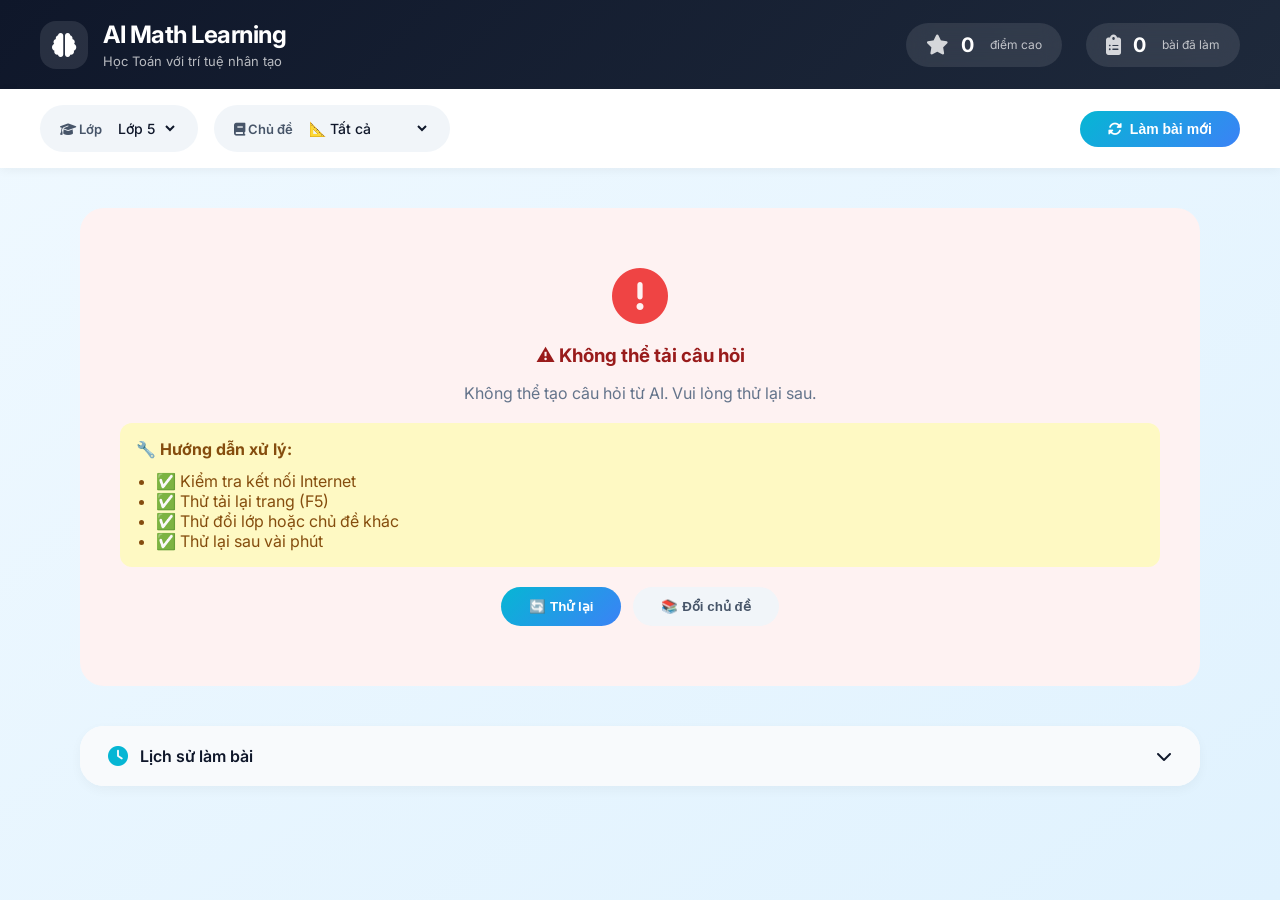
<file: index.html>
<!DOCTYPE html>
<html lang="vi">
<head>
    <meta charset="UTF-8">
    <meta name="viewport" content="width=device-width, initial-scale=1.0">
    <title>AI Math Learning - Học Toán thông minh</title>
    <link rel="stylesheet" href="style.css">
    <link href="https://fonts.googleapis.com/css2?family=Inter:opsz,wght@14..32,300;14..32,400;14..32,500;14..32,600;14..32,700&display=swap" rel="stylesheet">
    <link rel="stylesheet" href="https://cdnjs.cloudflare.com/ajax/libs/font-awesome/6.5.1/css/all.min.css">
</head>
<body>
    <div class="app-wrapper">
        <!-- Header -->
        <header class="main-header">
            <div class="header-inner">
                <div class="logo-area">
                    <div class="logo-icon">
                        <i class="fas fa-brain"></i>
                    </div>
                    <div class="logo-text">
                        <h1>AI Math Learning</h1>
                        <p>Học Toán với trí tuệ nhân tạo</p>
                    </div>
                </div>
                <div class="stats-area">
                    <div class="stat-badge">
                        <i class="fas fa-star"></i>
                        <span id="highScore">0</span>
                        <small>điểm cao</small>
                    </div>
                    <div class="stat-badge">
                        <i class="fas fa-clipboard-list"></i>
                        <span id="totalQuizzes">0</span>
                        <small>bài đã làm</small>
                    </div>
                </div>
            </div>
        </header>

        <!-- Control Bar -->
        <div class="control-bar">
            <div class="control-inner">
                <div class="filter-group">
                    <div class="filter-item">
                        <label><i class="fas fa-graduation-cap"></i> Lớp</label>
                        <select id="grade">
                            <option value="5">Lớp 5</option>
                            <option value="6">Lớp 6</option>
                            <option value="7">Lớp 7</option>
                            <option value="8">Lớp 8</option>
                            <option value="9">Lớp 9</option>
                            <option value="10">Lớp 10</option>
                            <option value="11">Lớp 11</option>
                            <option value="12">Lớp 12</option>
                        </select>
                    </div>
                    <div class="filter-item">
                        <label><i class="fas fa-book"></i> Chủ đề</label>
                        <select id="topic">
                            <option value="all">📐 Tất cả</option>
                            <option value="Số học">🔢 Số học</option>
                            <option value="Đại số">📊 Đại số</option>
                            <option value="Hình học">📐 Hình học</option>
                            <option value="Phân số">🥧 Phân số</option>
                            <option value="Phương trình">⚖️ Phương trình</option>
                            <option value="Hàm số">📈 Hàm số</option>
                        </select>
                    </div>
                </div>
                <button id="newQuestionsBtn" class="btn-new">
                    <i class="fas fa-sync-alt"></i> Làm bài mới
                </button>
            </div>
        </div>

        <!-- Main Content -->
        <main class="main-content">
            <div id="quizContainer">
                <div class="welcome-card">
                    <div class="welcome-icon">
                        <i class="fas fa-robot"></i>
                    </div>
                    <h2>Chào mừng đến với AI Math Learning</h2>
                    <p>Mỗi bài học gồm 10 câu hỏi trắc nghiệm được AI tạo riêng cho trình độ của bạn</p>
                    <button id="startBtn" class="btn-start">
                        <i class="fas fa-play"></i> Bắt đầu học ngay
                    </button>
                </div>
            </div>

            <div id="resultContainer" style="display: none;">
                <div class="result-card">
                    <h2 style="margin-bottom: 8px;">📊 Kết quả bài làm</h2>
                    <div class="result-score">
                        <div class="score-circle">
                            <span class="score-number" id="scoreNumber">0</span>
                        </div>
                        <div class="score-label">trên 10 câu</div>
                    </div>
                    <div class="progress-bar-container">
                        <div class="progress-fill" id="progressFill"></div>
                    </div>
                    <div id="detailedAnswers"></div>
                    <div class="result-actions">
                        <button id="reviewBtn" class="btn-review">
                            <i class="fas fa-eye"></i> Xem đáp án
                        </button>
                        <button id="newQuizBtn" class="btn-new-quiz">
                            <i class="fas fa-play"></i> Làm bài mới
                        </button>
                    </div>
                </div>
            </div>

            <!-- History Section -->
            <div class="history-section">
                <div class="history-header" onclick="toggleHistory()">
                    <i class="fas fa-clock"></i>
                    <h3>Lịch sử làm bài</h3>
                    <i class="fas fa-chevron-down" id="historyToggleIcon"></i>
                </div>
                <div id="historyList" class="history-list">
                    <div class="empty-history">Chưa có bài làm nào</div>
                </div>
            </div>
        </main>
    </div>

    <script src="script.js"></script>
</body>
</html>
</file>
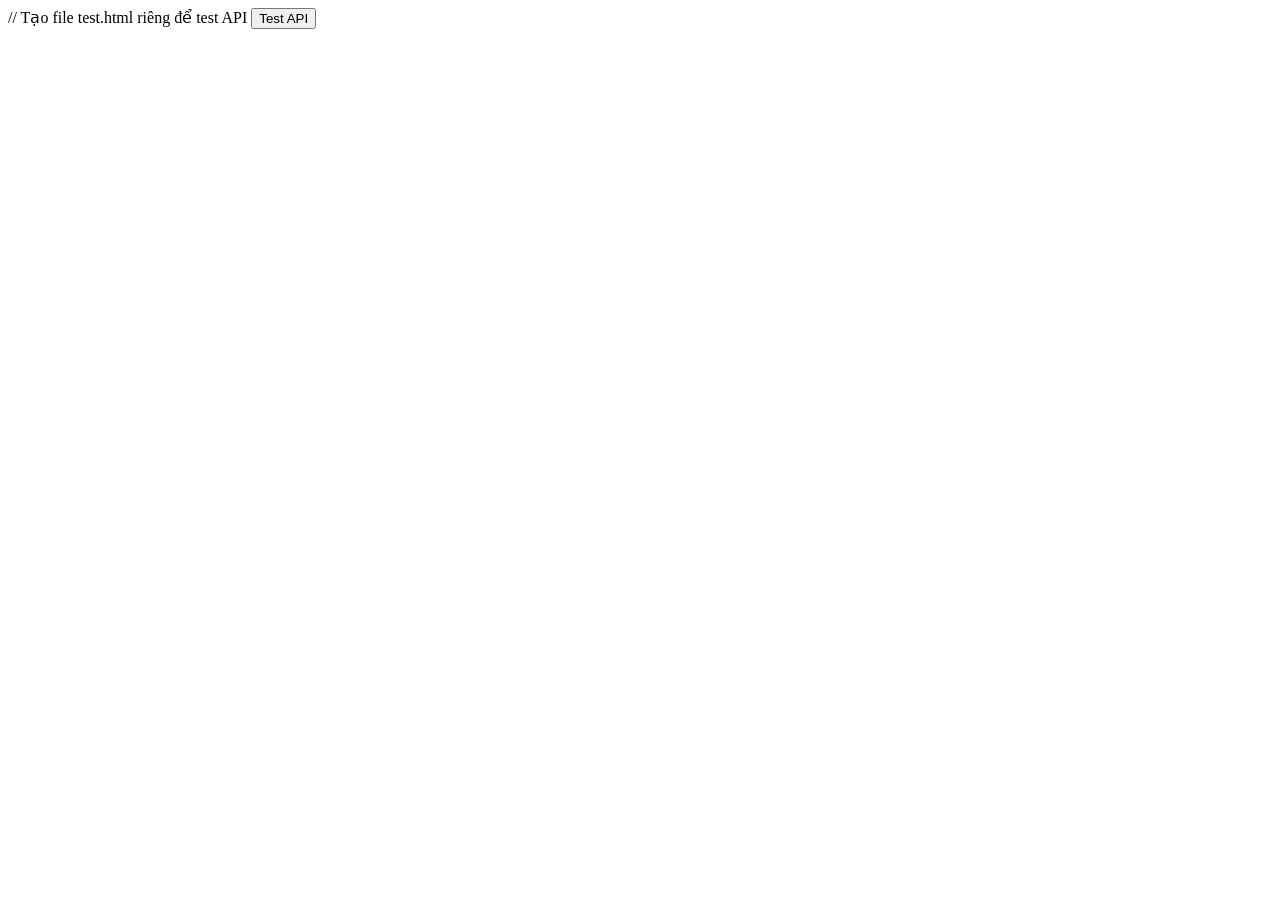
<file: test.html>
// Tạo file test.html riêng để test API
<!DOCTYPE html>
<html>
<head>
    <title>Test API</title>
</head>
<body>
    <button onclick="testAPI()">Test API</button>
    <pre id="result"></pre>

    <script>
    const API_KEY = 'AIzaSyDHY01-9Eye39MxfPYQTSu4hs_hLlJzaLo';
    
    async function testAPI() {
        const resultDiv = document.getElementById('result');
        resultDiv.textContent = 'Đang kiểm tra...';
        
        try {
            // Test model list
            const listRes = await fetch(`https://generativelanguage.googleapis.com/v1beta/models?key=${API_KEY}`);
            const listData = await listRes.json();
            resultDiv.textContent = 'Models available:\n' + JSON.stringify(listData, null, 2);
            
            // Test generate
            const genRes = await fetch(`https://generativelanguage.googleapis.com/v1beta/models/gemini-pro:generateContent?key=${API_KEY}`, {
                method: 'POST',
                headers: { 'Content-Type': 'application/json' },
                body: JSON.stringify({
                    contents: [{ parts: [{ text: "Tạo 1 câu hỏi toán lớp 5" }] }]
                })
            });
            const genData = await genRes.json();
            resultDiv.textContent += '\n\nGenerate result:\n' + JSON.stringify(genData, null, 2);
            
        } catch(error) {
            resultDiv.textContent = 'Lỗi: ' + error.message;
        }
    }
    </script>
</body>
</html>
</file>
<file: style.css>
* {
    margin: 0;
    padding: 0;
    box-sizing: border-box;
}

body {
    font-family: 'Inter', -apple-system, BlinkMacSystemFont, 'Segoe UI', sans-serif;
    background: linear-gradient(145deg, #f0f9ff 0%, #e0f2fe 100%);
    min-height: 100vh;
    color: #0f172a;
}

/* ==================== LAYOUT CHÍNH ==================== */
.app-wrapper {
    min-height: 100vh;
    display: flex;
    flex-direction: column;
}

/* Header - Full width */
.main-header {
    background: linear-gradient(135deg, #0f172a 0%, #1e293b 100%);
    color: white;
    padding: 20px 40px;
    box-shadow: 0 4px 20px rgba(0, 0, 0, 0.1);
}

.header-inner {
    max-width: 1400px;
    margin: 0 auto;
    display: flex;
    justify-content: space-between;
    align-items: center;
    flex-wrap: wrap;
    gap: 20px;
}

.logo-area {
    display: flex;
    align-items: center;
    gap: 15px;
}

.logo-icon {
    background: rgba(255, 255, 255, 0.1);
    width: 48px;
    height: 48px;
    border-radius: 16px;
    display: flex;
    align-items: center;
    justify-content: center;
    font-size: 24px;
}

.logo-text h1 {
    font-size: 24px;
    font-weight: 700;
    letter-spacing: -0.5px;
}

.logo-text p {
    font-size: 13px;
    opacity: 0.7;
    margin-top: 4px;
}

.stats-area {
    display: flex;
    gap: 24px;
}

.stat-badge {
    background: rgba(255, 255, 255, 0.1);
    backdrop-filter: blur(10px);
    padding: 10px 20px;
    border-radius: 40px;
    display: flex;
    align-items: center;
    gap: 12px;
}

.stat-badge i {
    font-size: 20px;
    opacity: 0.8;
}

.stat-badge span {
    font-size: 20px;
    font-weight: 700;
}

.stat-badge small {
    font-size: 12px;
    opacity: 0.7;
    margin-left: 4px;
}

/* Control Bar */
.control-bar {
    background: white;
    padding: 16px 40px;
    box-shadow: 0 2px 10px rgba(0, 0, 0, 0.05);
    position: sticky;
    top: 0;
    z-index: 100;
}

.control-inner {
    max-width: 1400px;
    margin: 0 auto;
    display: flex;
    justify-content: space-between;
    align-items: center;
    flex-wrap: wrap;
    gap: 16px;
}

.filter-group {
    display: flex;
    gap: 16px;
    flex-wrap: wrap;
}

.filter-item {
    display: flex;
    align-items: center;
    gap: 12px;
    background: #f1f5f9;
    padding: 8px 20px;
    border-radius: 60px;
}

.filter-item label {
    font-weight: 600;
    font-size: 13px;
    color: #475569;
}

.filter-item select {
    background: transparent;
    border: none;
    font-size: 14px;
    font-weight: 500;
    color: #0f172a;
    padding: 6px 0;
    cursor: pointer;
    font-family: inherit;
}

.filter-item select:focus {
    outline: none;
}

.btn-new {
    background: linear-gradient(135deg, #06b6d4 0%, #3b82f6 100%);
    color: white;
    border: none;
    padding: 10px 28px;
    border-radius: 40px;
    font-weight: 600;
    font-size: 14px;
    cursor: pointer;
    display: flex;
    align-items: center;
    gap: 8px;
    transition: all 0.2s;
}

.btn-new:hover {
    transform: translateY(-2px);
    box-shadow: 0 8px 20px rgba(6, 182, 212, 0.3);
}

/* Main Content - Full width */
.main-content {
    flex: 1;
    max-width: 1200px;
    margin: 0 auto;
    padding: 40px;
    width: 100%;
}

/* Welcome Card */
.welcome-card {
    background: white;
    border-radius: 32px;
    padding: 60px 40px;
    text-align: center;
    box-shadow: 0 20px 40px -12px rgba(0, 0, 0, 0.08);
    border: 1px solid rgba(6, 182, 212, 0.2);
}

.welcome-icon {
    background: linear-gradient(135deg, #06b6d4 0%, #3b82f6 100%);
    width: 80px;
    height: 80px;
    border-radius: 30px;
    display: flex;
    align-items: center;
    justify-content: center;
    margin: 0 auto 24px;
}

.welcome-icon i {
    font-size: 40px;
    color: white;
}

.welcome-card h2 {
    font-size: 32px;
    font-weight: 700;
    margin-bottom: 16px;
    background: linear-gradient(135deg, #06b6d4, #3b82f6);
    -webkit-background-clip: text;
    -webkit-text-fill-color: transparent;
    background-clip: text;
}

.welcome-card p {
    color: #64748b;
    font-size: 16px;
    margin-bottom: 32px;
}

.btn-start {
    background: linear-gradient(135deg, #06b6d4 0%, #3b82f6 100%);
    color: white;
    border: none;
    padding: 14px 36px;
    border-radius: 50px;
    font-weight: 600;
    font-size: 16px;
    cursor: pointer;
    display: inline-flex;
    align-items: center;
    gap: 10px;
    transition: all 0.2s;
}

.btn-start:hover {
    transform: translateY(-2px);
    box-shadow: 0 12px 28px rgba(6, 182, 212, 0.35);
}

/* Question Card */
.question-card {
    background: white;
    border-radius: 24px;
    padding: 28px;
    margin-bottom: 20px;
    box-shadow: 0 2px 8px rgba(0, 0, 0, 0.04);
    border: 1px solid #e2e8f0;
    transition: all 0.2s;
}

.question-card:hover {
    transform: translateY(-2px);
    box-shadow: 0 12px 24px -8px rgba(0, 0, 0, 0.1);
    border-color: #06b6d4;
}

.question-header {
    display: flex;
    align-items: center;
    gap: 12px;
    margin-bottom: 20px;
}

.question-number {
    background: linear-gradient(135deg, #06b6d4, #3b82f6);
    color: white;
    width: 32px;
    height: 32px;
    border-radius: 12px;
    display: flex;
    align-items: center;
    justify-content: center;
    font-weight: 700;
    font-size: 14px;
}

.question-text {
    font-size: 18px;
    font-weight: 600;
    color: #0f172a;
    line-height: 1.4;
    flex: 1;
}

.options {
    display: flex;
    flex-direction: column;
    gap: 12px;
    margin-top: 8px;
}

.option {
    display: flex;
    align-items: center;
    gap: 14px;
    padding: 14px 18px;
    background: #f8fafc;
    border-radius: 16px;
    cursor: pointer;
    transition: all 0.2s;
    border: 1px solid #e2e8f0;
}

.option:hover {
    background: #f1f5f9;
    border-color: #06b6d4;
    transform: translateX(4px);
}

.option input[type="radio"] {
    width: 18px;
    height: 18px;
    cursor: pointer;
    accent-color: #06b6d4;
}

.option-letter {
    font-weight: 700;
    color: #06b6d4;
    min-width: 28px;
}

.option-text {
    color: #334155;
    font-size: 15px;
}

/* Submit Button */
/* Nút Nộp bài - Trang trí đẹp hơn */
.btn-submit {
    background: linear-gradient(135deg, #06b6d4 0%, #3b82f6 100%);
    color: white;
    border: none;
    width: 100%;
    padding: 18px 28px;
    border-radius: 60px;
    font-weight: 700;
    font-size: 18px;
    cursor: pointer;
    margin-top: 32px;
    margin-bottom: 16px;
    display: flex;
    align-items: center;
    justify-content: center;
    gap: 12px;
    transition: all 0.3s ease;
    box-shadow: 0 4px 15px rgba(6, 182, 212, 0.3);
    letter-spacing: 0.5px;
}

.btn-submit:hover {
    transform: translateY(-3px);
    box-shadow: 0 10px 28px rgba(6, 182, 212, 0.4);
    background: linear-gradient(135deg, #0891b2 0%, #2563eb 100%);
}

.btn-submit:active {
    transform: translateY(1px);
}

.btn-submit i {
    font-size: 20px;
    transition: transform 0.2s;
}

.btn-submit:hover i {
    transform: scale(1.1);
}

/* Result Card */
.result-card {
    background: white;
    border-radius: 32px;
    padding: 40px;
    text-align: center;
    box-shadow: 0 20px 40px -12px rgba(0, 0, 0, 0.1);
}

.result-score {
    margin: 24px 0;
}

.score-circle {
    width: 180px;
    height: 180px;
    margin: 0 auto;
    position: relative;
}

.score-number {
    position: absolute;
    top: 50%;
    left: 50%;
    transform: translate(-50%, -50%);
    font-size: 56px;
    font-weight: 800;
    color: #06b6d4;
}

.score-label {
    font-size: 14px;
    color: #64748b;
}

.progress-bar-container {
    background: #e2e8f0;
    border-radius: 20px;
    height: 12px;
    overflow: hidden;
    margin: 24px 0;
}

.progress-fill {
    background: linear-gradient(90deg, #06b6d4, #3b82f6);
    height: 100%;
    border-radius: 20px;
    transition: width 0.5s ease;
    width: 0%;
}

.result-actions {
    display: flex;
    gap: 16px;
    justify-content: center;
    margin-top: 32px;
}

.btn-review, .btn-new-quiz {
    padding: 12px 28px;
    border-radius: 40px;
    font-weight: 600;
    font-size: 14px;
    cursor: pointer;
    display: inline-flex;
    align-items: center;
    gap: 8px;
    transition: all 0.2s;
}

.btn-review {
    background: #f1f5f9;
    color: #0f172a;
    border: 1px solid #e2e8f0;
}

.btn-review:hover {
    background: #e2e8f0;
}

.btn-new-quiz {
    background: linear-gradient(135deg, #06b6d4, #3b82f6);
    color: white;
    border: none;
}

.btn-new-quiz:hover {
    transform: translateY(-2px);
    box-shadow: 0 8px 20px rgba(6, 182, 212, 0.3);
}

/* Detailed Answers */
.detailed-answer {
    background: #f8fafc;
    border-radius: 20px;
    padding: 20px;
    margin: 16px 0;
    text-align: left;
    border-left: 4px solid;
}

.detailed-answer.correct {
    border-left-color: #10b981;
    background: #f0fdf4;
}

.detailed-answer.wrong {
    border-left-color: #ef4444;
    background: #fef2f2;
}

/* History Section */
.history-section {
    background: white;
    border-radius: 24px;
    margin-top: 40px;
    overflow: hidden;
    box-shadow: 0 4px 12px rgba(0, 0, 0, 0.04);
}

.history-header {
    display: flex;
    align-items: center;
    gap: 12px;
    padding: 20px 28px;
    background: #f8fafc;
    cursor: pointer;
    transition: background 0.2s;
}

.history-header:hover {
    background: #f1f5f9;
}

.history-header i:first-child {
    font-size: 20px;
    color: #06b6d4;
}

.history-header h3 {
    flex: 1;
    font-size: 16px;
    font-weight: 600;
    color: #0f172a;
}

.history-list {
    max-height: 0;
    overflow: hidden;
    transition: max-height 0.3s ease;
}

.history-list.show {
    max-height: 500px;
    overflow-y: auto;
}

.history-item {
    display: flex;
    justify-content: space-between;
    align-items: center;
    padding: 16px 28px;
    border-bottom: 1px solid #e2e8f0;
    transition: background 0.2s;
}

.history-item:hover {
    background: #f8fafc;
}

.history-date {
    font-size: 14px;
    color: #64748b;
}

.history-grade {
    background: #f1f5f9;
    padding: 4px 12px;
    border-radius: 20px;
    font-size: 12px;
    font-weight: 600;
    color: #475569;
}

.history-score {
    font-weight: 700;
    font-size: 16px;
}

.history-score.good {
    color: #10b981;
}

.history-score.medium {
    color: #f59e0b;
}

.history-score.bad {
    color: #ef4444;
}

.empty-history {
    text-align: center;
    padding: 48px;
    color: #94a3b8;
}

/* Loading */
.loading-container {
    text-align: center;
    padding: 80px 40px;
    background: white;
    border-radius: 32px;
}

.spinner {
    width: 60px;
    height: 60px;
    border: 4px solid #e2e8f0;
    border-top-color: #06b6d4;
    border-radius: 50%;
    animation: spin 1s linear infinite;
    margin: 0 auto 20px;
}

@keyframes spin {
    to { transform: rotate(360deg); }
}

/* Error Message */
.error-container {
    background: #fef2f2;
    border-radius: 32px;
    padding: 60px 40px;
    text-align: center;
    border: 1px solid #fecaca;
}

.error-container i {
    font-size: 56px;
    color: #ef4444;
    margin-bottom: 20px;
}

/* Responsive */
@media (max-width: 768px) {
    .main-header {
        padding: 16px 20px;
    }
    
    .control-bar {
        padding: 16px 20px;
    }
    
    .main-content {
        padding: 20px;
    }
    
    .filter-group {
        width: 100%;
        flex-direction: column;
    }
    
    .filter-item {
        width: 100%;
        justify-content: space-between;
    }
    
    .stats-area {
        width: 100%;
        justify-content: space-between;
    }
    
    .result-actions {
        flex-direction: column;
    }
    
    .history-item {
        flex-direction: column;
        gap: 8px;
        text-align: center;
    }
}
</file>
